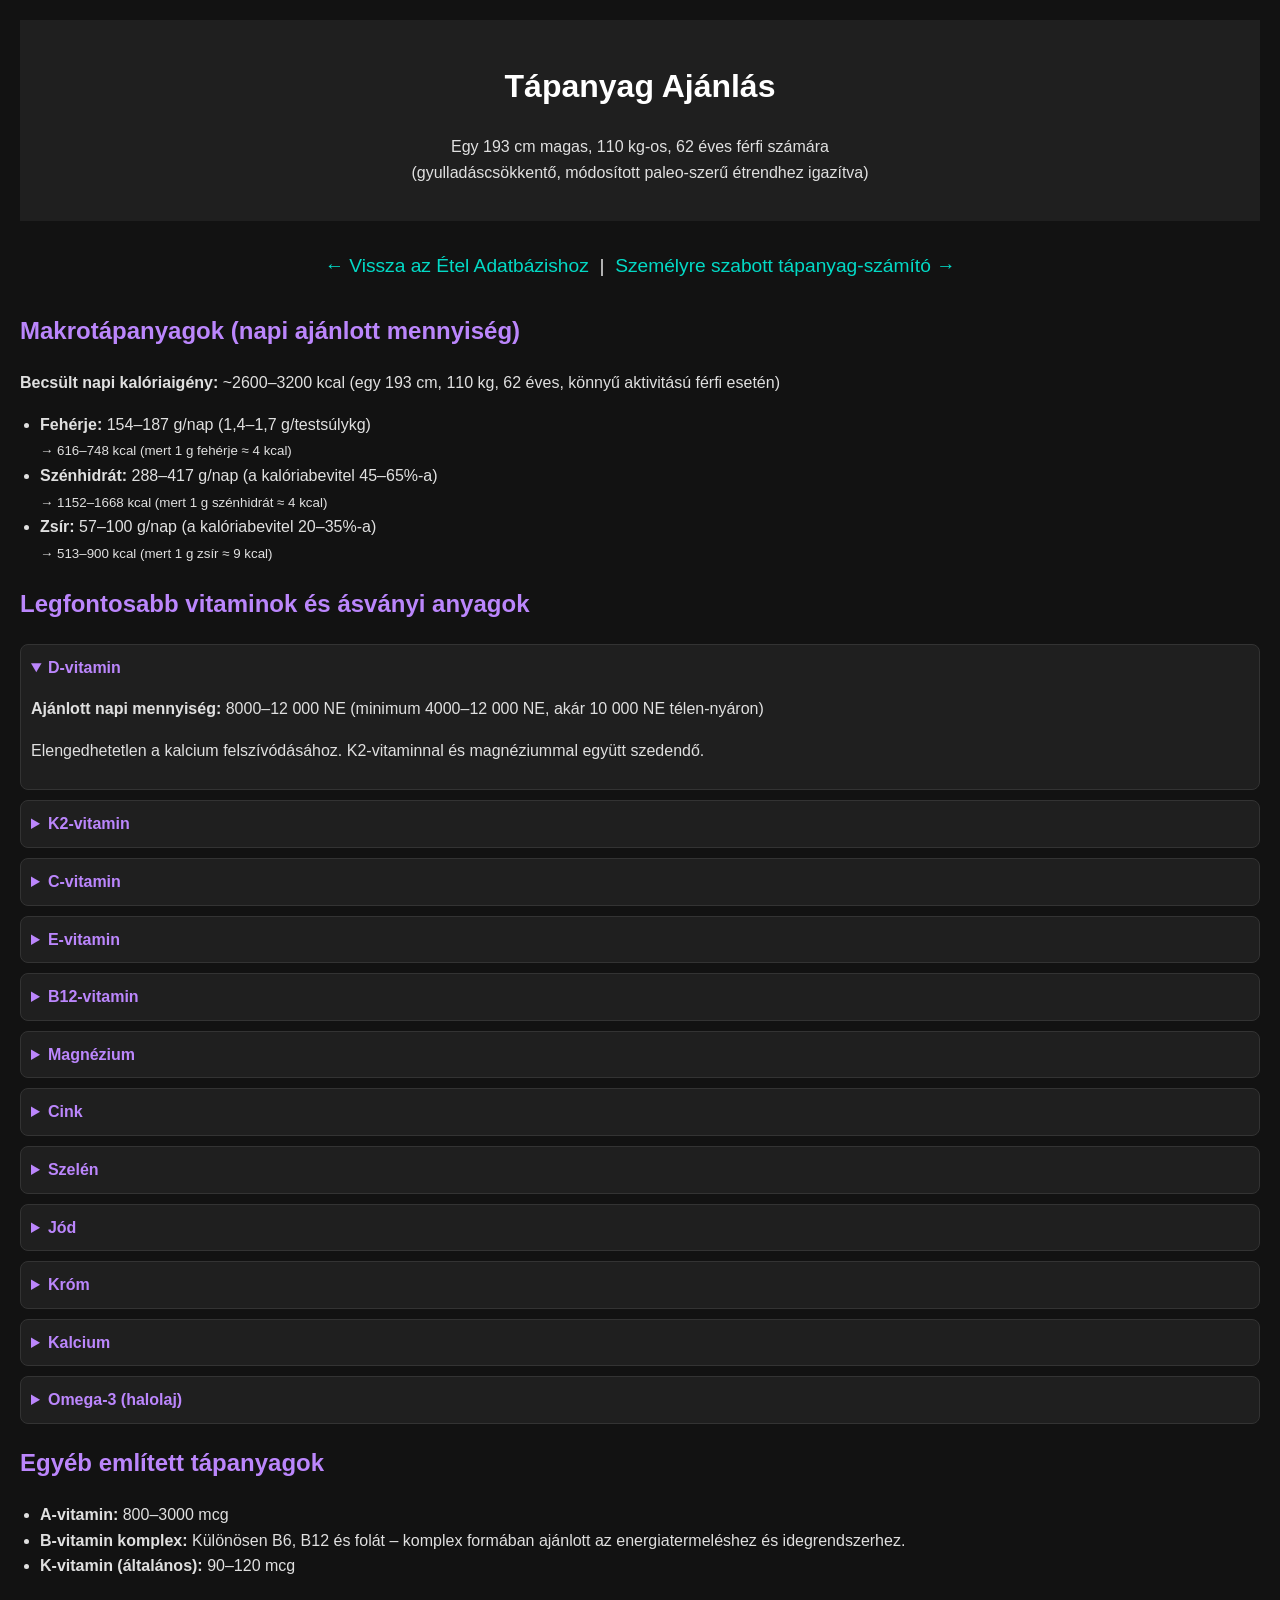
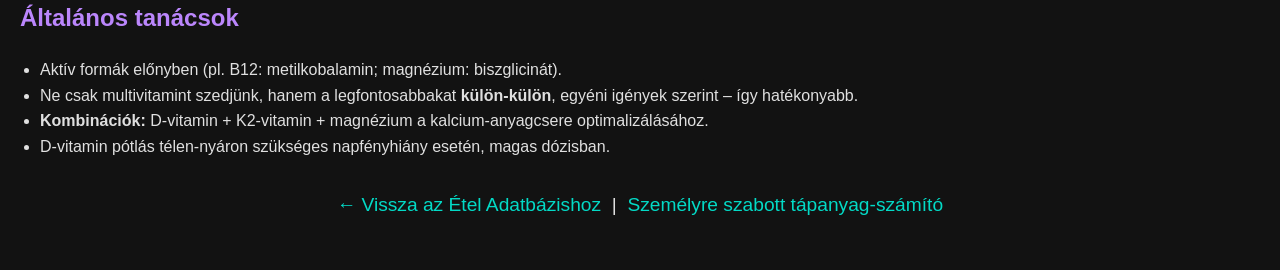
<file: tapanyag-ajanlas.html>
<!DOCTYPE html>
<html lang="hu">
<head>
    <meta charset="UTF-8">
    <meta name="viewport" content="width=device-width, initial-scale=1.0">
    <title>Tápanyag Ajánlás - Étel Adatbázis</title>
    <meta name="description" content="Ajánlott napi tápanyag-bevitel egy 193 cm magas, 110 kg-os, 62 éves férfi számára (egészséges, gyulladáscsökkentő étrendhez)">
    
    <!-- PWA ikonok és manifest (ugyanaz, mint az index-en) -->
    <link rel="manifest" href="/fogyaszthato-etelek/manifest.json">
    <link rel="icon" href="/fogyaszthato-etelek/icon-192x192.png" sizes="192x192">
    <link rel="apple-touch-icon" href="/fogyaszthato-etelek/icon-512x512.png">
    
    <style>
        body {
            font-family: Arial, sans-serif;
            background-color: #121212;
            color: #e0e0e0;
            margin: 0;
            padding: 20px;
            line-height: 1.6;
        }
        header {
            text-align: center;
            padding: 20px;
            background-color: #1f1f1f;
            margin-bottom: 30px;
        }
        h1 { color: #ffffff; }
        h2, h3 { color: #bb86fc; }
        a { color: #03dac6; text-decoration: none; }
        a:hover { text-decoration: underline; }
        ul { padding-left: 20px; }
        details {
            background-color: #1f1f1f;
            margin: 10px 0;
            padding: 10px;
            border-radius: 8px;
            border: 1px solid #333;
        }
        summary {
            cursor: pointer;
            font-weight: bold;
            color: #bb86fc;
        }
        .back-link {
            display: block;
            text-align: center;
            margin: 30px 0;
            font-size: 1.2em;
        }
    </style>
</head>
<body>
    <header>
        <h1>Tápanyag Ajánlás</h1>
        <p>Egy 193 cm magas, 110 kg-os, 62 éves férfi számára<br>
           (gyulladáscsökkentő, módosított paleo-szerű étrendhez igazítva)</p>
    </header>

    <nav class="back-link">
        <a href="/fogyaszthato-etelek/">← Vissza az Étel Adatbázishoz</a>
        &nbsp;|&nbsp;
        <a href="/fogyaszthato-etelek/szemelyre-szabott-tapanyag.html">Személyre szabott tápanyag-számító →</a>
    </nav>

    <h2>Makrotápanyagok (napi ajánlott mennyiség)</h2>
    <p><strong>Becsült napi kalóriaigény:</strong> ~2600–3200 kcal (egy 193 cm, 110 kg, 62 éves, könnyű aktivitású férfi esetén)</p>
    <ul>
        <li>
            <strong>Fehérje:</strong> 154–187 g/nap (1,4–1,7 g/testsúlykg)<br>
            <small>→ 616–748 kcal (mert 1 g fehérje ≈ 4 kcal)</small>
        </li>
        <li>
            <strong>Szénhidrát:</strong> 288–417 g/nap (a kalóriabevitel 45–65%-a)<br>
            <small>→ 1152–1668 kcal (mert 1 g szénhidrát ≈ 4 kcal)</small>
        </li>
        <li>
            <strong>Zsír:</strong> 57–100 g/nap (a kalóriabevitel 20–35%-a)<br>
            <small>→ 513–900 kcal (mert 1 g zsír ≈ 9 kcal)</small>
        </li>
    </ul>

    <h2>Legfontosabb vitaminok és ásványi anyagok</h2>

    <details open>
        <summary><strong>D-vitamin</strong></summary>
        <p><strong>Ajánlott napi mennyiség:</strong> 8000–12 000 NE (minimum 4000–12 000 NE, akár 10 000 NE télen-nyáron)</p>
        <p>Elengedhetetlen a kalcium felszívódásához. K2-vitaminnal és magnéziummal együtt szedendő.</p>
    </details>

    <details>
        <summary><strong>K2-vitamin</strong></summary>
        <p><strong>Ajánlott napi mennyiség:</strong> 100–150 mcg (minimum 75–100 mcg)</p>
        <p>Kulcsszerep a kalcium csontokba és erekbe épülésében.</p>
    </details>

    <details>
        <summary><strong>C-vitamin</strong></summary>
        <p><strong>Ajánlott napi mennyiség:</strong> 1000–2000 mg (minimum 500–1000 mg)</p>
        <p>Erős antioxidáns, immunrendszer-támogató, kollagénszintézishez szükséges.</p>
    </details>

    <details>
        <summary><strong>E-vitamin</strong></summary>
        <p><strong>Ajánlott napi mennyiség:</strong> 400–800 NE (vagy 200–400 NE)</p>
        <p>Antioxidáns, védi a sejteket az oxidatív stressztől.</p>
    </details>

    <details>
        <summary><strong>B12-vitamin</strong></summary>
        <p><strong>Ajánlott napi mennyiség:</strong> 500–1000 mcg (kizárólag metilkobalamin forma)</p>
        <p>Kerülendő a cianokobalamin. Energiatermelés, idegrendszer, vérképzés.</p>
    </details>

    <details>
        <summary><strong>Magnézium</strong></summary>
        <p><strong>Ajánlott napi mennyiség:</strong> 600–800 mg (400–800 mg biszglicinát formában)</p>
        <p>Izomműködés, energiatermelés. Legjobb biszglicinát vagy laktát forma.</p>
    </details>

    <details>
        <summary><strong>Cink</strong></summary>
        <p><strong>Ajánlott napi mennyiség:</strong> 20–30 mg</p>
        <p>Immunrendszer támogatása.</p>
    </details>

    <details>
        <summary><strong>Szelén</strong></summary>
        <p><strong>Ajánlott napi mennyiség:</strong> 200–300 mcg</p>
        <p>Antioxidáns, sejtvédő hatás.</p>
    </details>

    <details>
        <summary><strong>Jód</strong></summary>
        <p><strong>Ajánlott napi mennyiség:</strong> 200–300 mcg</p>
        <p>Pajzsmirigy-működéshez elengedhetetlen.</p>
    </details>

    <details>
        <summary><strong>Króm</strong></summary>
        <p><strong>Ajánlott napi mennyiség:</strong> 200–400 mcg</p>
        <p>Vércukorszint-szabályozás segítése.</p>
    </details>

    <details>
        <summary><strong>Kalcium</strong></summary>
        <p><strong>Ajánlott napi mennyiség:</strong> 1000–1500 mg</p>
        <p>D- és K2-vitaminnal együtt a legjobb hasznosulás.</p>
    </details>

    <details>
        <summary><strong>Omega-3 (halolaj)</strong></summary>
        <p><strong>Ajánlott napi mennyiség:</strong> 2–4 g</p>
        <p>Gyulladáscsökkentő, szív- és érrendszer-védő.</p>
    </details>

    <h2>Egyéb említett tápanyagok</h2>
    <ul>
        <li><strong>A-vitamin:</strong> 800–3000 mcg</li>
        <li><strong>B-vitamin komplex:</strong> Különösen B6, B12 és folát – komplex formában ajánlott az energiatermeléshez és idegrendszerhez.</li>
        <li><strong>K-vitamin (általános):</strong> 90–120 mcg</li>
    </ul>

    <h2>Általános tanácsok</h2>
    <ul>
        <li>Aktív formák előnyben (pl. B12: metilkobalamin; magnézium: biszglicinát).</li>
        <li>Ne csak multivitamint szedjünk, hanem a legfontosabbakat <strong>külön-külön</strong>, egyéni igények szerint – így hatékonyabb.</li>
        <li><strong>Kombinációk:</strong> D-vitamin + K2-vitamin + magnézium a kalcium-anyagcsere optimalizálásához.</li>
        <li>D-vitamin pótlás télen-nyáron szükséges napfényhiány esetén, magas dózisban.</li>
    </ul>

    <div class="back-link">
        <a href="/fogyaszthato-etelek/">← Vissza az Étel Adatbázishoz</a>
        &nbsp;|&nbsp;
        <a href="/fogyaszthato-etelek/szemelyre-szabott-tapanyag.html">Személyre szabott tápanyag-számító</a>
    </div>
</body>
</html>
</file>
